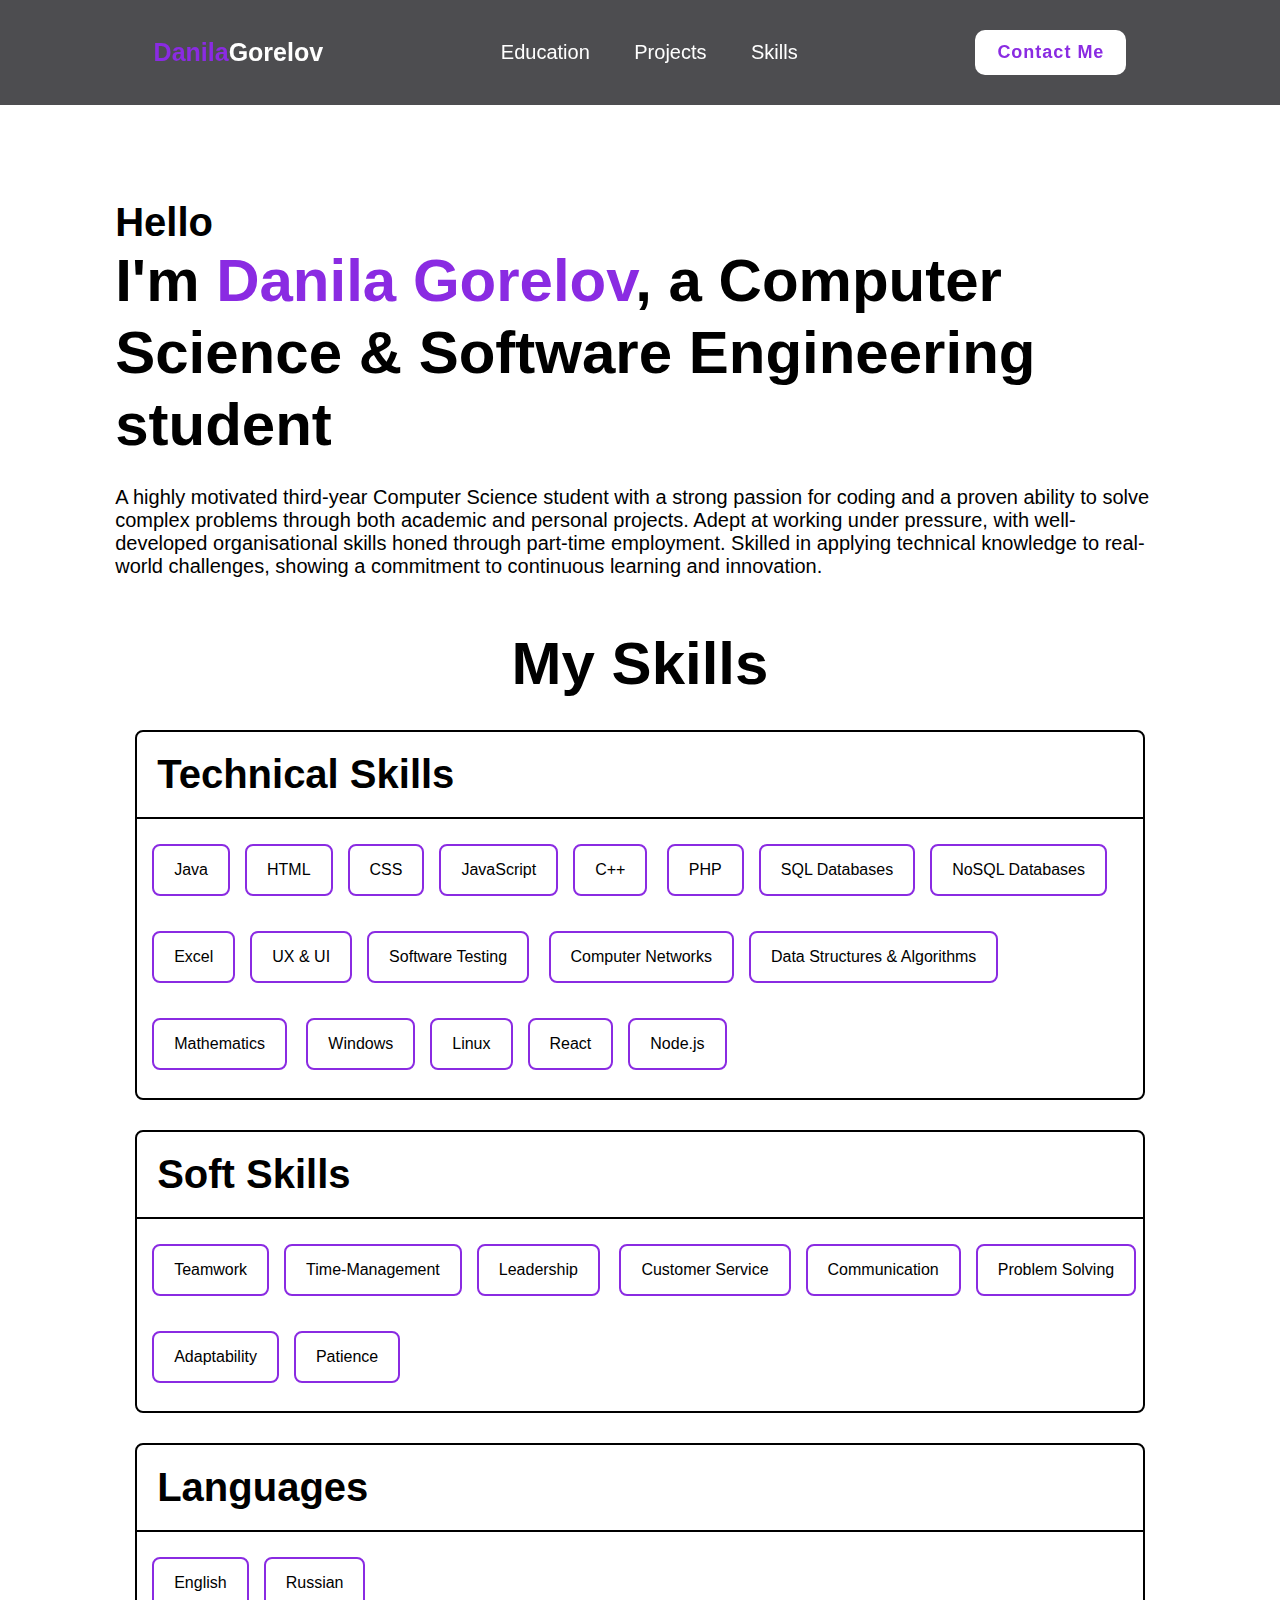
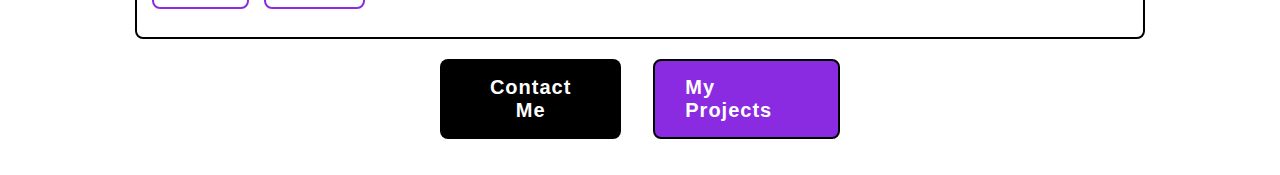
<file: index.html>
<!DOCTYPE html>
<html lang="eng">
    <head>
        <title>Portfolio</title>
        <link rel="stylesheet" href="style.css">
    </head>
    <body>
        <header class="header">
            <a href="index.html" class="index"><span>Danila</span>Gorelov</a>

            <nav class="navbar">
                <a href="edu.html">Education</a>
                <a href="projects.html">Projects</a>
                <a onclick="openSkills()">Skills</a>
            </nav>

            <button class="contact" onclick="openPopup()">Contact Me</button>
        </header>

        <div class="contact-popup" id="popup">
            <h2>Contact Information</h2>
            <div class="popup-email">
                <img src="emailpng.png">
                <p1>gorelov.d101@gmail.com</p1>
            </div>
            <br>
            <div class="popup-linkedin">
                <img src="linkedinpng.png">
                <a href="https://www.linkedin.com/in/danila-gorelov/">danila-gorelov</a>
            </div>
            <button class="btn-popup" onclick="closePopup()">Close</button>
        </div>

        <section class="home">
            <div class="home-content">
                <h3>Hello</h3>
                <h1>I'm <span>Danila Gorelov</span>, a Computer Science & Software Engineering student</h1>
                <p>A highly motivated third-year Computer Science student with a strong passion for coding and a
                    proven ability to solve complex problems through both academic and personal projects. Adept at
                    working under pressure, with well-developed organisational skills honed through part-time
                    employment. Skilled in applying technical knowledge to real-world challenges, showing a
                    commitment to continuous learning and innovation.
                    </p>

                    <div class="skills" id="skills">
                        <h1>My Skills</h1>
                        <div class="skills-content">
                            <h3>Technical Skills</h3>
                            <p>Java</p><p>HTML</p><p>CSS</p><p>JavaScript</p><p>C++</p>
                            <p>PHP</p><p>SQL Databases</p><p>NoSQL Databases</p>
                            <p>Excel</p><p>UX & UI</p><p>Software Testing</p>
                            <p>Computer Networks</p><p>Data Structures & Algorithms</p><p>Mathematics</p>
                            <p>Windows</p><p>Linux</p><p>React</p><p>Node.js</p>
                        <br><br></div>

                        <div class="skills-content">
                            <h3>Soft Skills</h3>
                            <p>Teamwork</p><p>Time-Management</p><p>Leadership</p>
                            <p>Customer Service</p><p>Communication</p><p>Problem Solving</p>
                            <p>Adaptability</p><p>Patience</p>
                        <br><br></div>

                        <div class="skills-content">
                            <h3>Languages</h3>
                            <p>English</p><p>Russian</p>
                        <br><br></div>
                    </div>

                    
                
                    <div class="btn-box">
                        <button class="contact-btn" onclick="openPopup()">Contact Me</button>
                        <a href="projects.html" class="project-btn">My Projects</a>
                    </div>
            </div>
            <br><br>
        </section>
        <script src="script.js"></script>
    </body>
</html>
</file>
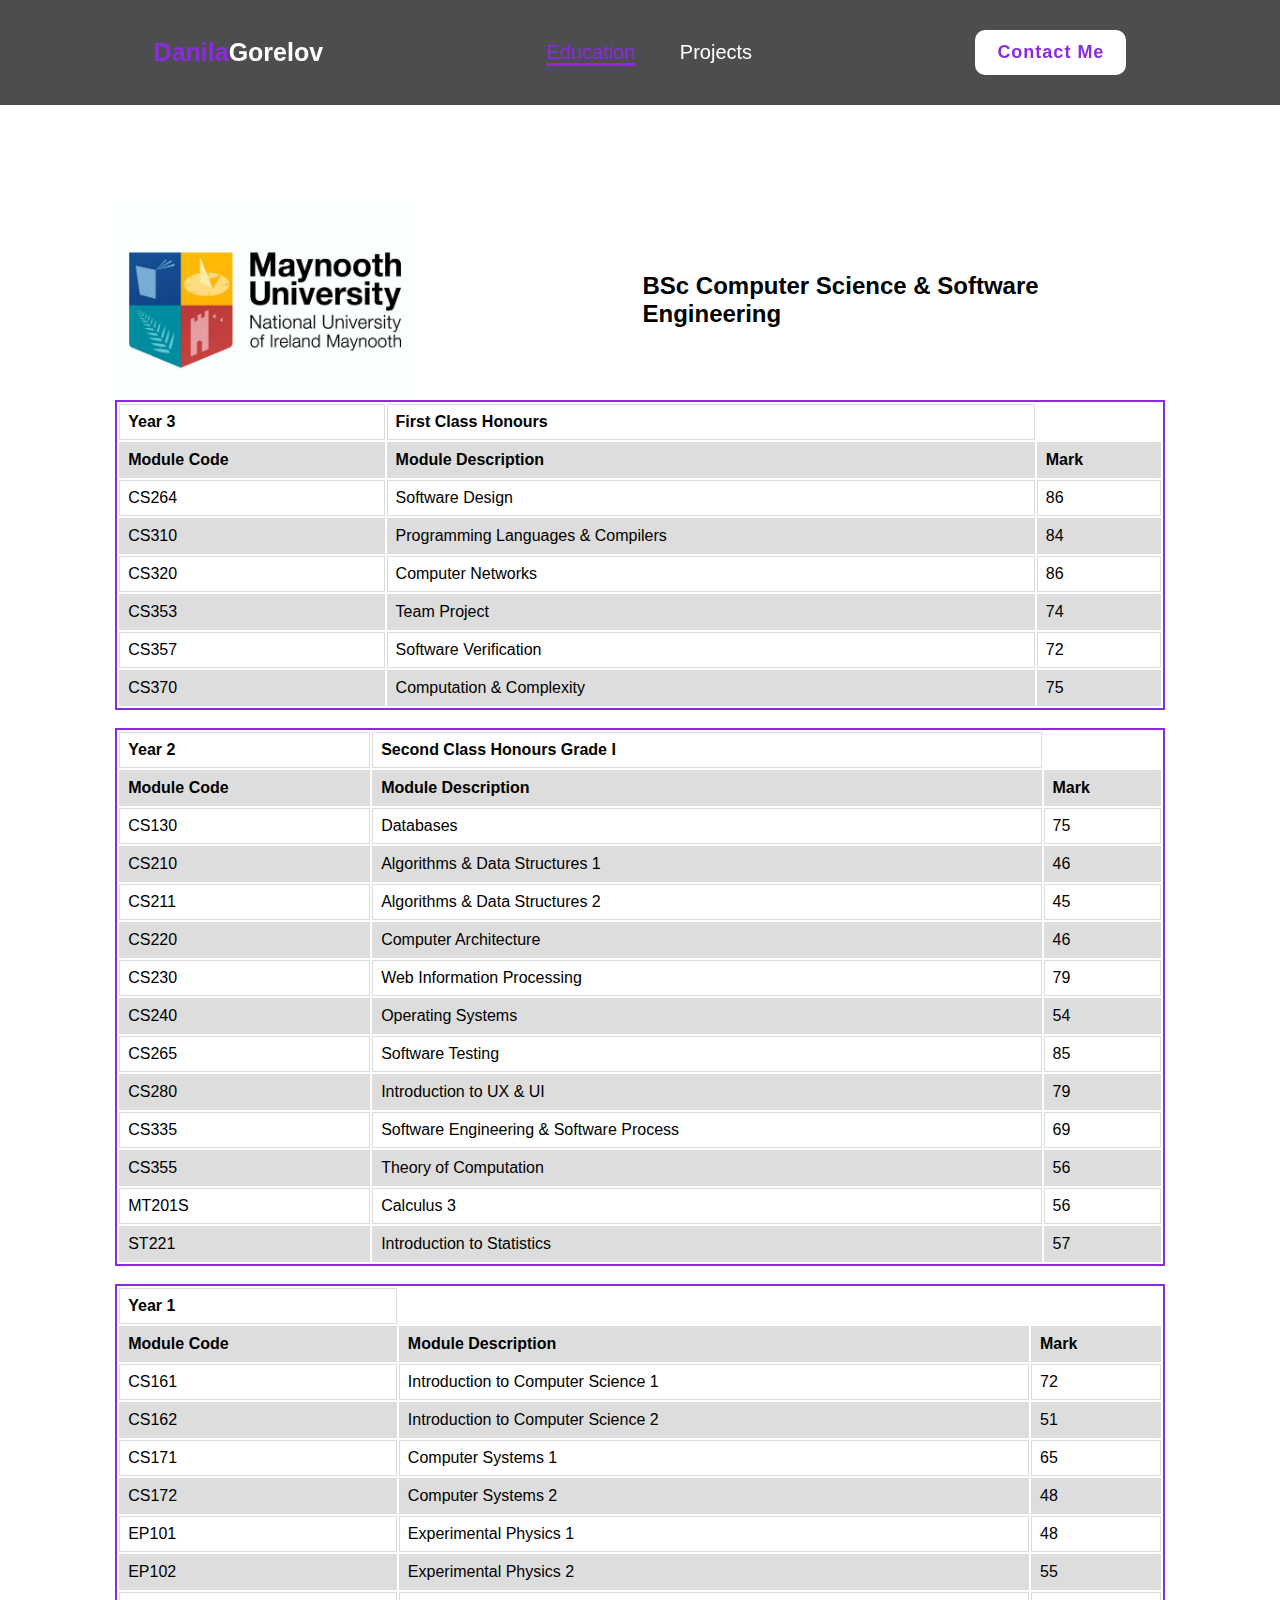
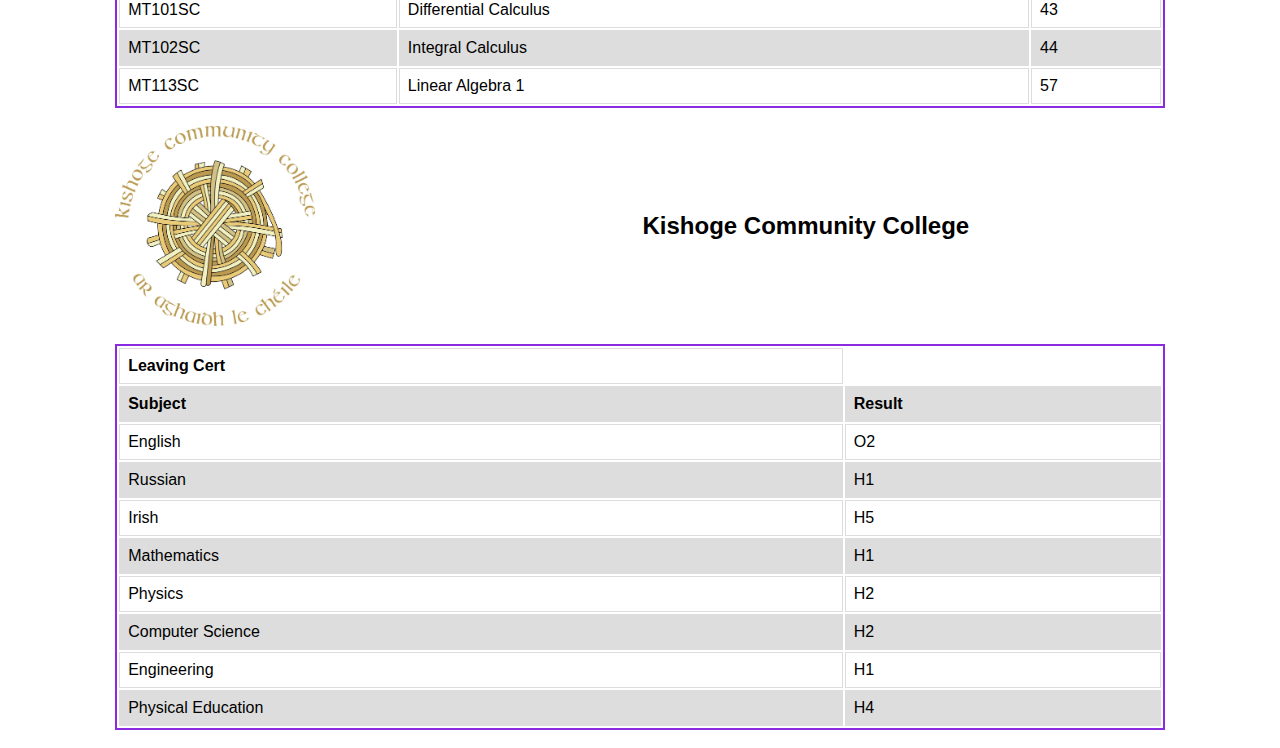
<file: edu.html>
<!DOCTYPE html>
<html lang="eng">
    <head>
        <title>Portfolio</title>
        <link rel="stylesheet" href="style.css">
    </head>
    <body>
        <header class="header">
            <a href="index.html" class="index"><span>Danila</span>Gorelov</a>

            <nav class="navbar">
                <a href="edu.html" class="active">Education</a>
                <a href="projects.html">Projects</a>
            </nav>

            <button class="contact" onclick="openPopup()">Contact Me</button>
        </header>

        <div class="contact-popup" id="popup">
            <h2>Contact Information</h2>
            <div class="popup-email">
                <img src="emailpng.png">
                <p1>gorelov.d101@gmail.com</p1>
            </div>
            <br>
            <div class="popup-linkedin">
                <img src="linkedinpng.png">
                <a href="https://www.linkedin.com/in/danila-gorelov/">danila-gorelov</a>
            </div>
            <button class="btn-popup" onclick="closePopup()">Close</button>
        </div>

        <section class="home">
            <div class="home-content">
                <h2 class="eduimg">
                <img src="maynoothpng.jpg" width="300px" height="200px">
                BSc Computer Science & Software Engineering
                </h2>
                <div>
                <table>
                    <tr><th>Year 3</th><th>First Class Honours</th></tr>
                    <tr>
                      <th>Module Code</th>
                      <th>Module Description</th>
                      <th>Mark</th>
                    </tr>
                    <tr>
                      <td>CS264</td>
                      <td>Software Design</td>
                      <td>86</td>
                    </tr>
                    <tr>
                        <td>CS310</td>
                        <td>Programming Languages & Compilers</td>
                        <td>84</td>
                    </tr>
                    <tr>
                        <td>CS320</td>
                        <td>Computer Networks</td>
                        <td>86</td>
                    </tr>
                    <tr>
                        <td>CS353</td>
                        <td>Team Project</td>
                        <td>74</td>
                    </tr>
                    <tr>
                        <td>CS357</td>
                        <td>Software Verification</td>
                        <td>72</td>
                    </tr>
                    <tr>
                        <td>CS370</td>
                        <td>Computation & Complexity</td>
                        <td>75</td>
                    </tr>
                  </table>
<br>
                  <table>
                    <tr><th>Year 2</th><th>Second Class Honours Grade I</th></tr>
                    <tr>
                      <th>Module Code</th>
                      <th>Module Description</th>
                      <th>Mark</th>
                    </tr>
                    <tr>
                      <td>CS130</td>
                      <td>Databases</td>
                      <td>75</td>
                    </tr>
                    <tr>
                        <td>CS210</td>
                        <td>Algorithms & Data Structures 1</td>
                        <td>46</td>
                    </tr>
                    <tr>
                        <td>CS211</td>
                        <td>Algorithms & Data Structures 2</td>
                        <td>45</td>
                    </tr>
                    <tr>
                        <td>CS220</td>
                        <td>Computer Architecture</td>
                        <td>46</td>
                    </tr>
                    <tr>
                        <td>CS230</td>
                        <td>Web Information Processing</td>
                        <td>79</td>
                    </tr>
                    <tr>
                        <td>CS240</td>
                        <td>Operating Systems</td>
                        <td>54</td>
                    </tr>
                    <tr>
                        <td>CS265</td>
                        <td>Software Testing</td>
                        <td>85</td>
                      </tr>
                      <tr>
                          <td>CS280</td>
                          <td>Introduction to UX & UI</td>
                          <td>79</td>
                      </tr>
                      <tr>
                          <td>CS335</td>
                          <td>Software Engineering & Software Process</td>
                          <td>69</td>
                      </tr>
                      <tr>
                          <td>CS355</td>
                          <td>Theory of Computation</td>
                          <td>56</td>
                      </tr>
                      <tr>
                          <td>MT201S</td>
                          <td>Calculus 3</td>
                          <td>56</td>
                      </tr>
                      <tr>
                          <td>ST221</td>
                          <td>Introduction to Statistics</td>
                          <td>57</td>
                      </tr>
                  </table>
<br>
                  <table>
                    <tr><th>Year 1</th></tr>
                    <tr>
                      <th>Module Code</th>
                      <th>Module Description</th>
                      <th>Mark</th>
                    </tr>
                    <tr>
                      <td>CS161</td>
                      <td>Introduction to Computer Science 1</td>
                      <td>72</td>
                    </tr>
                    <tr>
                        <td>CS162</td>
                        <td>Introduction to Computer Science 2</td>
                        <td>51</td>
                    </tr>
                    <tr>
                        <td>CS171</td>
                        <td>Computer Systems 1</td>
                        <td>65</td>
                    </tr>
                    <tr>
                        <td>CS172</td>
                        <td>Computer Systems 2</td>
                        <td>48</td>
                    </tr>
                    <tr>
                        <td>EP101</td>
                        <td>Experimental Physics 1</td>
                        <td>48</td>
                    </tr>
                    <tr>
                        <td>EP102</td>
                        <td>Experimental Physics 2</td>
                        <td>55</td>
                    </tr>
                    <tr>
                        <td>MT101SC</td>
                        <td>Differential Calculus</td>
                        <td>43</td>
                      </tr>
                      <tr>
                          <td>MT102SC</td>
                          <td>Integral Calculus</td>
                          <td>44</td>
                      </tr>
                      <tr>
                          <td>MT113SC</td>
                          <td>Linear Algebra 1</td>
                          <td>57</td>
                      </tr>
                  </table> 
                  </div>
                  <br>   
                  
                  <h2 class="eduimg">
                    <img src="kishogeimg.jpeg" width="200px" height="200px">
                    Kishoge Community College
                    </h2>
                    <br>
                    <div>
                    <table>
                        <tr><th>Leaving Cert</th></tr>
                        <tr>
                          <th>Subject</th>
                          <th>Result</th>
                        </tr>
                        <tr>
                          <td>English</td>
                          <td>O2</td>
                        </tr>
                        <tr>
                            <td>Russian</td>
                            <td>H1</td>
                        </tr>
                        <tr>
                            <td>Irish</td>
                            <td>H5</td>
                        </tr>
                        <tr>
                            <td>Mathematics</td>
                            <td>H1</td>
                        </tr>
                        <tr>
                            <td>Physics</td>
                            <td>H2</td>
                        </tr>
                        <tr>
                            <td>Computer Science</td>
                            <td>H2</td>
                        </tr>
                        <tr>
                            <td>Engineering</td>
                            <td>H1</td>
                        </tr>
                        <tr>
                            <td>Physical Education</td>
                            <td>H4</td>
                        </tr>
                      </table>
                      </div>
                      <br>
            </div>
        </section>


        <script src="script.js"></script>
    </body>
</html>
</file>
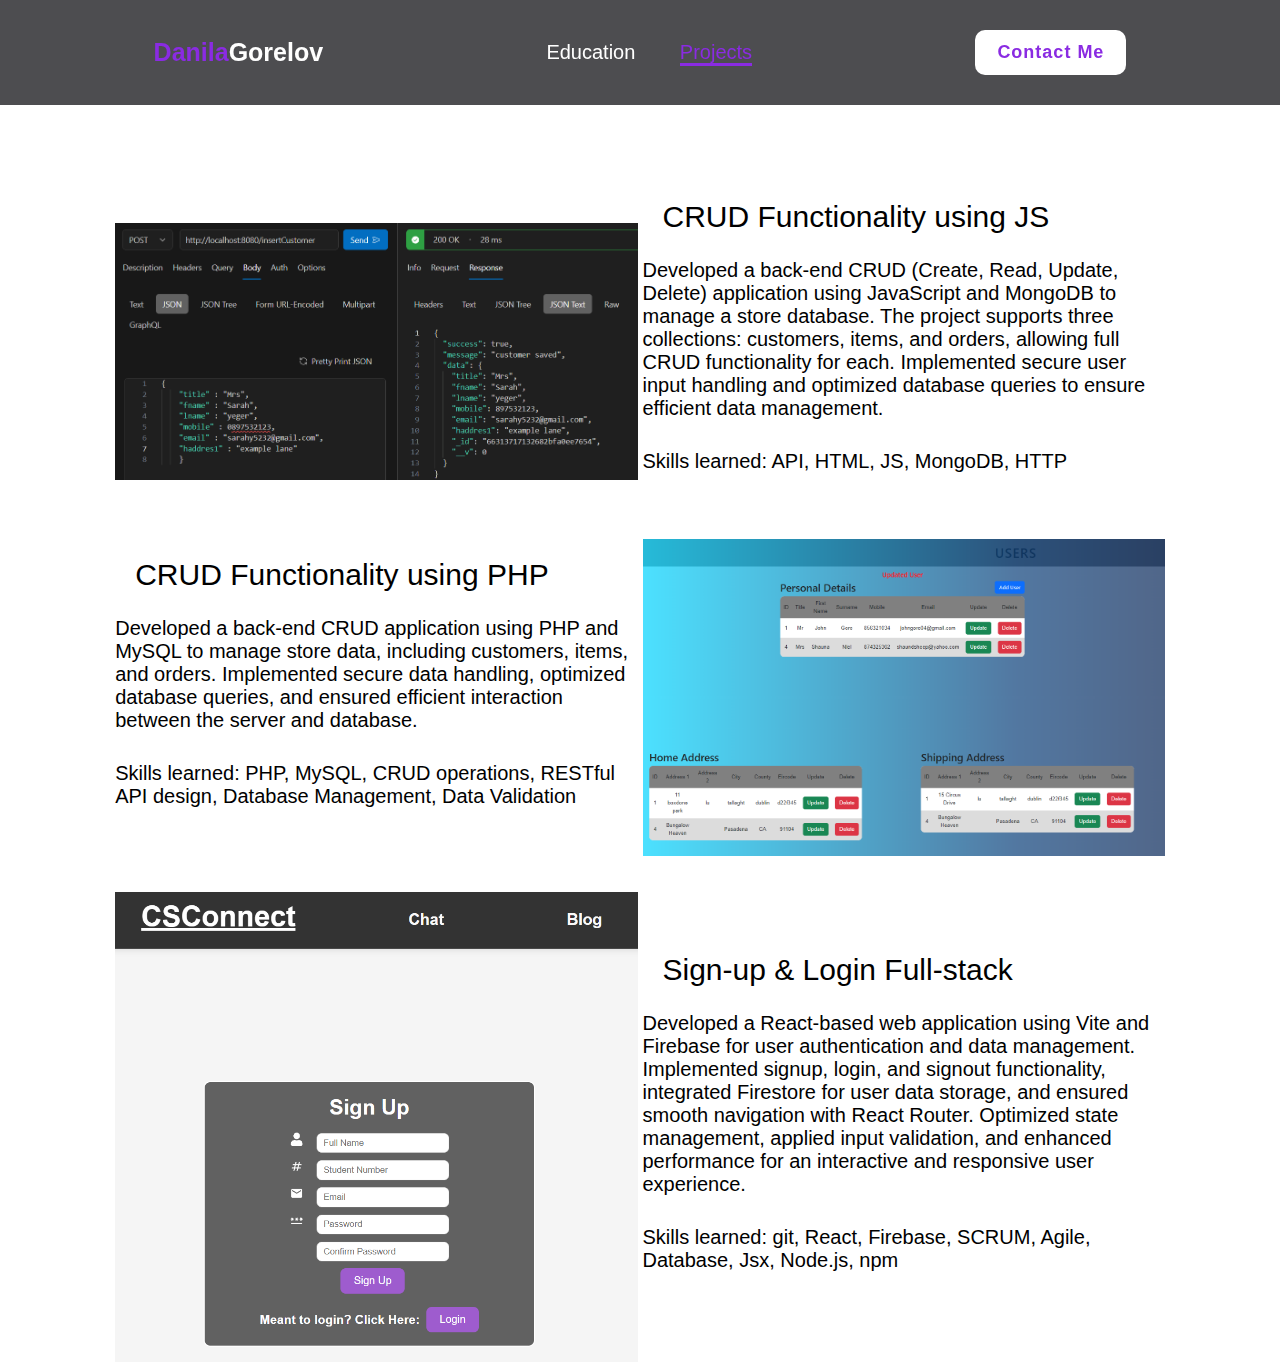
<file: projects.html>
<!DOCTYPE html>
<html lang="eng">
    <head>
        <title>Portfolio</title>
        <link rel="stylesheet" href="style.css">
    </head>
    <body>
        <header class="header">
            <a href="index.html" class="index"><span>Danila</span>Gorelov</a>

            <nav class="navbar">
                <a href="edu.html">Education</a>
                <a href="projects.html" class="active">Projects</a>
            </nav>

            <button class="contact" onclick="openPopup()">Contact Me</button>
        </header>

        <div class="contact-popup" id="popup">
            <h2>Contact Information</h2>
            <div class="popup-email">
                <img src="emailpng.png">
                <p1>gorelov.d101@gmail.com</p1>
            </div>
            <br>
            <div class="popup-linkedin">
                <img src="linkedinpng.png">
                <a href="https://www.linkedin.com/in/danila-gorelov/">danila-gorelov</a>
            </div>
            <button class="btn-popup" onclick="closePopup()">Close</button>
        </div>

        <section class="home">
            <div class="home-content">
                <div class="project-content">
                        <img src="jspng.png" width="100%">
                        <div>
                            <a href="https://github.com/DanGore04/CRUDFunctionality-Js" class="project-link">CRUD Functionality using JS</a>
                            <br>
                            <p>Developed a back-end CRUD (Create, Read, Update, Delete) application using JavaScript and MongoDB to manage a store database. 
                                The project supports three collections: customers, items, and orders, allowing full CRUD functionality for each. 
                                Implemented secure user input handling and optimized database queries to ensure efficient data management.<br>
                                <p>Skills learned: API, HTML, JS, MongoDB, HTTP</p>
                            </p>
                        </div>
                </div>
                <br><br>
                <div class="project-content">
                    <div>
                        <a href="https://github.com/DanGore04/CRUDFunctionality-PHP" class="project-link">CRUD Functionality using PHP</a>
                        <br>
                        <p>Developed a back-end CRUD application using PHP and MySQL to manage store data, including customers, items, and orders. 
                            Implemented secure data handling, optimized database queries, and ensured efficient interaction between the server and database.<br>
                            <p>Skills learned: PHP, MySQL, CRUD operations, RESTful API design, Database Management, Data Validation</p>
                        </p>
                    </div>
                    <img src="phppng.png" width="100%">
            </div>
            <br><br>
                <div class="project-content">
                    <img src="Teampng.png" width="100%">
                    <div>
                        <a class="project-link">Sign-up & Login Full-stack</a>
                        <br>
                        <p>Developed a React-based web application using Vite and Firebase for user authentication and data management.
                            Implemented signup, login, and signout functionality, integrated Firestore for user data storage, and ensured smooth navigation with React Router.
                            Optimized state management, applied input validation, and enhanced performance for an interactive and responsive user experience.<br>
                            <p>Skills learned: git, React, Firebase, SCRUM, Agile, Database, Jsx, Node.js, npm</p>
                        </p>
                    </div>
                </div>
            </div>
        </section>


        <script src="script.js"></script>
    </body>
</html>
</file>
<file: style.css>
*{
    margin: 0;
    padding: 0;
    box-sizing: border-box;
    font-family: Arial, Helvetica, sans-serif;
    text-decoration: none;
    list-style: none;
}

.header{
    position: fixed;
    top: 0;
    left: 0;
    width: 100%;
    padding: 30px 12%;
    background: rgba(33, 33, 36, 0.8);
    backdrop-filter: blur(10px);
    display: flex;
    justify-content: space-between;
    align-items: center;
    z-index: 100;
}

.index{
    font-size: 25px;
    color: white;
    font-weight: 600;
    transition: 0.3s ease;
}

.index:hover{
    color: blueviolet;
    text-shadow: 0 0 25px blueviolet,
                 0 0 50px blueviolet;
    transform: scale(1.1);
}

span{
    color: blueviolet;
}

.navbar a{
    font-size: 20px;
    color: white;
    font-weight: 500;
    margin: 0 20px;
    border-bottom: 3px solid transparent;
    transition: 0.3s ease;
    cursor: pointer;
}
.navbar a:hover,
.navbar a.active{
    color: blueviolet;
    border-bottom: 3px solid blueviolet;
}

.contact{
    padding: 10px 20px;
    background-color: white;
    color: blueviolet;
    border: 2px solid transparent;
    border-radius: 10px;
    font-size: 18px;
    letter-spacing: 1px;
    font-weight: 600;
    transition: 0.3s ease;
    cursor: pointer;
}
.contact:hover{
    background-color: blueviolet;
    color: white;
    box-shadow: 0 0 25px blueviolet;
}

.home{
    width: 100%;
    min-height: 100vh;
    background: white;
    display: fixed;
    align-items: center;
    gap: 7em;
    padding: 200px 9% 0;
}
.home-content{
    max-width: 100%;
}
.home-content h3{
    font-size: 40px;
}
.home-content h1{
    font-size: 60px;
    line-height: 1.2;
}
.home-content p{
    font-size: 20px;
    margin: 25px 0 30px;
}

.skills{
    width: 100%;
    min-height: 50vh;
    background: white;
    display: fixed;
    align-items: center;
    gap: 7em;
    padding: 20px;
}
.skills h1{
    text-align: center;
}

.skills-content{
    border: 2px solid black;
    border-radius: 8px;
    margin-top: 30px;
}
.skills-content h3{
    text-align: left;
    border-bottom: 2px solid black;
    font-size: 40px;
    padding: 20px;
}

.skills-content p{
    display: inline-block;
    border: 2px solid blueviolet;
    border-radius: 8px;
    margin-left: 15px;
    margin-bottom: 10px;
    padding: 15px 20px;
    font-size: 16px;
}

.btn-box{
    width: 400px;
    display: flex;
    gap: 2em;
    max-width: fit-content;
    margin-left: auto;
    margin-right: auto;
}

.contact-btn{
    padding: 15px 30px;
    background-color: black;
    color: white;
    border: 2px solid transparent;
    border-radius: 8px;
    font-size: 20px;
    letter-spacing: 1px;
    font-weight: 600;
    transition: 0.3s ease;
    cursor: pointer;
}

.contact-btn:hover{
    background-color: white;
    color: blueviolet;
    border: 2px solid blueviolet;
}

.project-btn{
    padding: 15px 30px;
    background-color: blueviolet;
    color: white;
    border: 2px solid black;
    border-radius: 8px;
    font-size: 20px;
    letter-spacing: 1px;
    font-weight: 600;
    transition: 0.3s ease;
    cursor: pointer;
}
.project-btn:hover{
    background-color: white;
    color: blueviolet;
}

.contact-popup{
    width: 400px;
    background: lightgrey;
    border-radius: 8px;
    border: 2px solid black;
    position: absolute;
    top: 0;
    left: 50%;
    transform: translate(-50%, -50%) scale(0.1);
    text-align: center;
    padding: 30px 30px;
    color: blueviolet;
    visibility: hidden;
    transition: 0.3s ease;
}

.open-popup{
    visibility: visible;
    top: 50%;
    transform: translate(-50%, -50%) scale(1);
}

.contact-popup h2{
    font-size: 40px;
    font-weight: 500;
    margin: 20px 0;
    padding: 0 0 20px;
}

.contact-popup button{
    width: 300px;
    margin-top: 50px;
    padding: 10px 0;
    background: white;
    border: 2px solid blueviolet;
    color: blueviolet;
    font-size: 20px;
    border-radius: 8px;
    transition: 0.3s ease;
}
.contact-popup button:hover{
    box-shadow: 0 0 25px blueviolet;
    cursor: pointer;
}
.popup-email,
.popup-linkedin{
    font-size: 18px;
    padding: 5px 15px;
}

table{
    font-family: arial, sans-serif;
    border: 2px solid blueviolet;
    width: 100%;
}
  
td, th {
    border: 1px solid #dddddd;
    text-align: left;
    padding: 8px;
}
  
tr:nth-child(even) {
    background-color: #dddddd;
}

.eduimg{
    display: grid;
    align-items: center; 
    grid-template-columns: 3fr 3fr;
    column-gap: 5px;
}

.project-content{
    display: grid;
    align-items: center; 
    grid-template-columns: 1fr 1fr;
    column-gap: 5px;
}

.project-link{
    font-size: 30px;
    color: black;
    font-weight: 500;
    margin: 0 20px;
    border-bottom: 3px solid transparent;
    transition: 0.3s ease;
    cursor: pointer;
}
.project-link:hover{
    color: blueviolet;
    border-bottom: 3px solid blueviolet;
}
</file>
